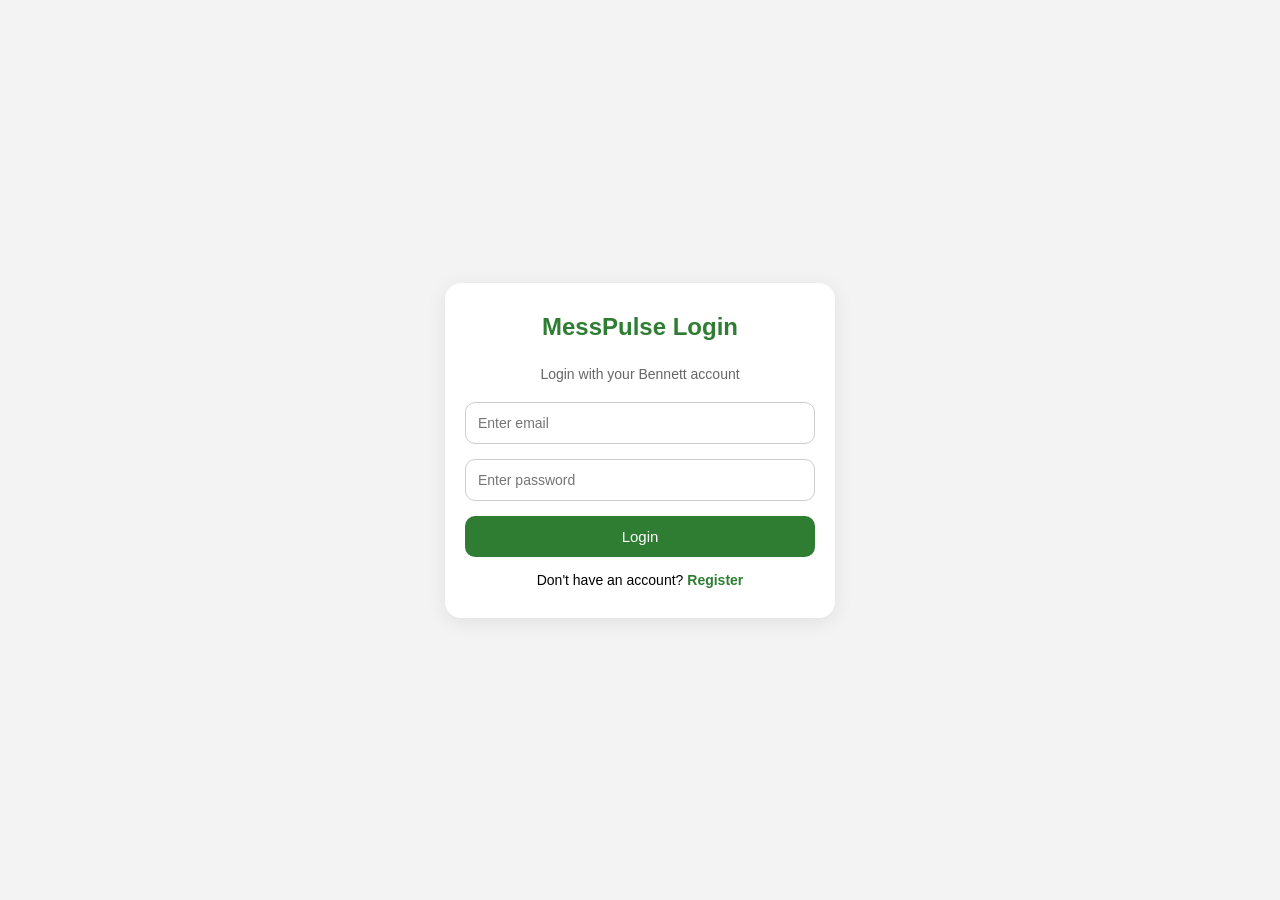
<file: MessPulse-main/templates/index.html>
<!DOCTYPE html>
<html lang="en">
<head>
    <meta charset="UTF-8">
    <meta name="viewport" content="width=device-width, initial-scale=1.0">
    <title>Login - MessPulse</title>
    <style>
        * {
            box-sizing: border-box;
            margin: 0;
            padding: 0;
            font-family: Arial, sans-serif;
        }

        body {
            background-color: #f3f3f3;
            display: flex;
            justify-content: center;
            align-items: center;
            min-height: 100vh;
        }

        .container {
            width: 100%;
            max-width: 390px;
            background: white;
            padding: 30px 20px;
            border-radius: 16px;
            box-shadow: 0 4px 20px rgba(0,0,0,0.08);
        }

        h2 {
            text-align: center;
            margin-bottom: 25px;
            color: #2E7D32;
        }

        input {
            width: 100%;
            padding: 12px;
            margin-bottom: 15px;
            border: 1px solid #ccc;
            border-radius: 10px;
            font-size: 14px;
        }

        button {
            width: 100%;
            padding: 12px;
            background-color: #2E7D32;
            color: white;
            border: none;
            border-radius: 10px;
            font-size: 15px;
            cursor: pointer;
        }

        button:hover {
            background-color: #256428;
        }

        p {
            text-align: center;
            margin-top: 15px;
            font-size: 14px;
        }

        a {
            color: #2E7D32;
            text-decoration: none;
            font-weight: bold;
        }

        a:hover {
            text-decoration: underline;
        }

        .subtitle {
            text-align: center;
            color: #666;
            font-size: 14px;
            margin-bottom: 20px;
        }
    </style>
</head>
<body>
    <div class="container">
        <h2>MessPulse Login</h2>
        <div class="subtitle">Login with your Bennett account</div>

        <form action="/" method="POST">
            <input type="email" name="email" placeholder="Enter email" required>
            <input type="password" name="password" placeholder="Enter password" required>
            <button type="submit">Login</button>
        </form>

        <p>Don't have an account? <a href="{{ url_for('register') }}">Register</a></p>
    </div>
</body>
</html>
</file>
